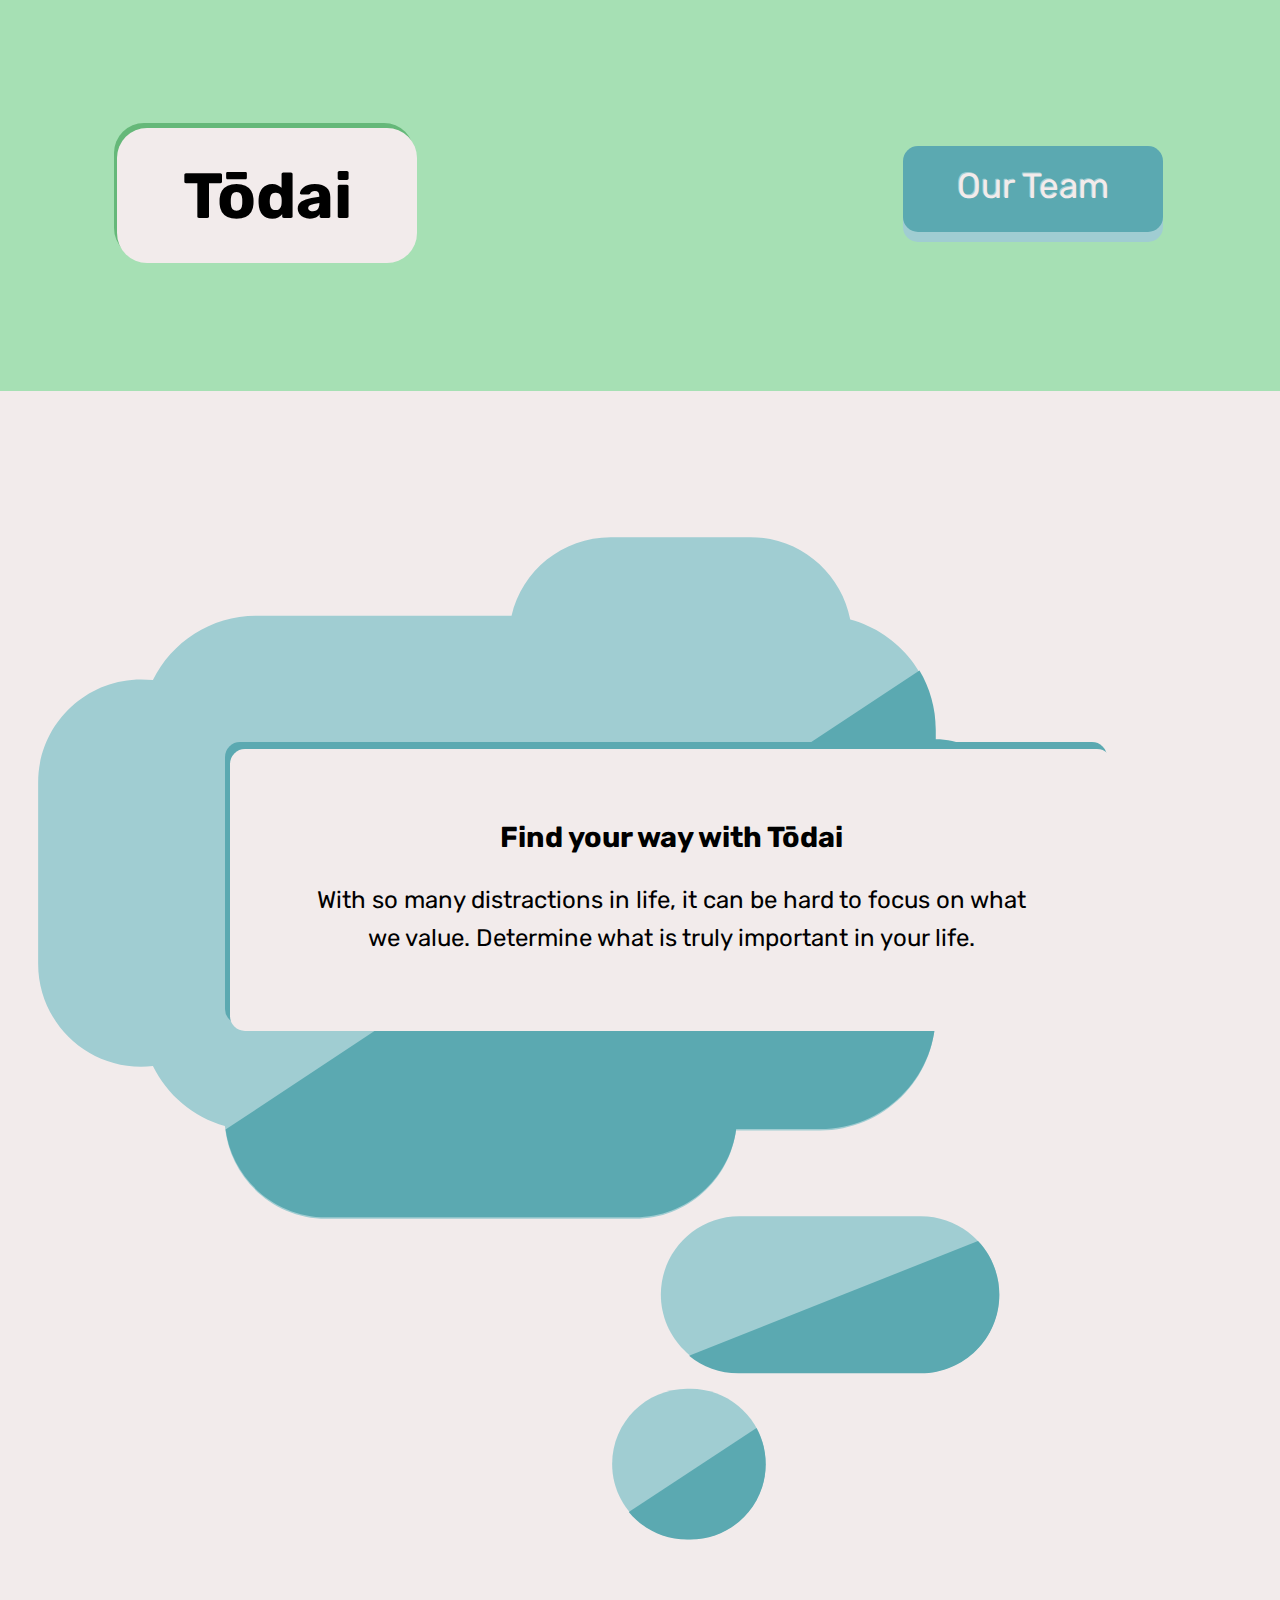
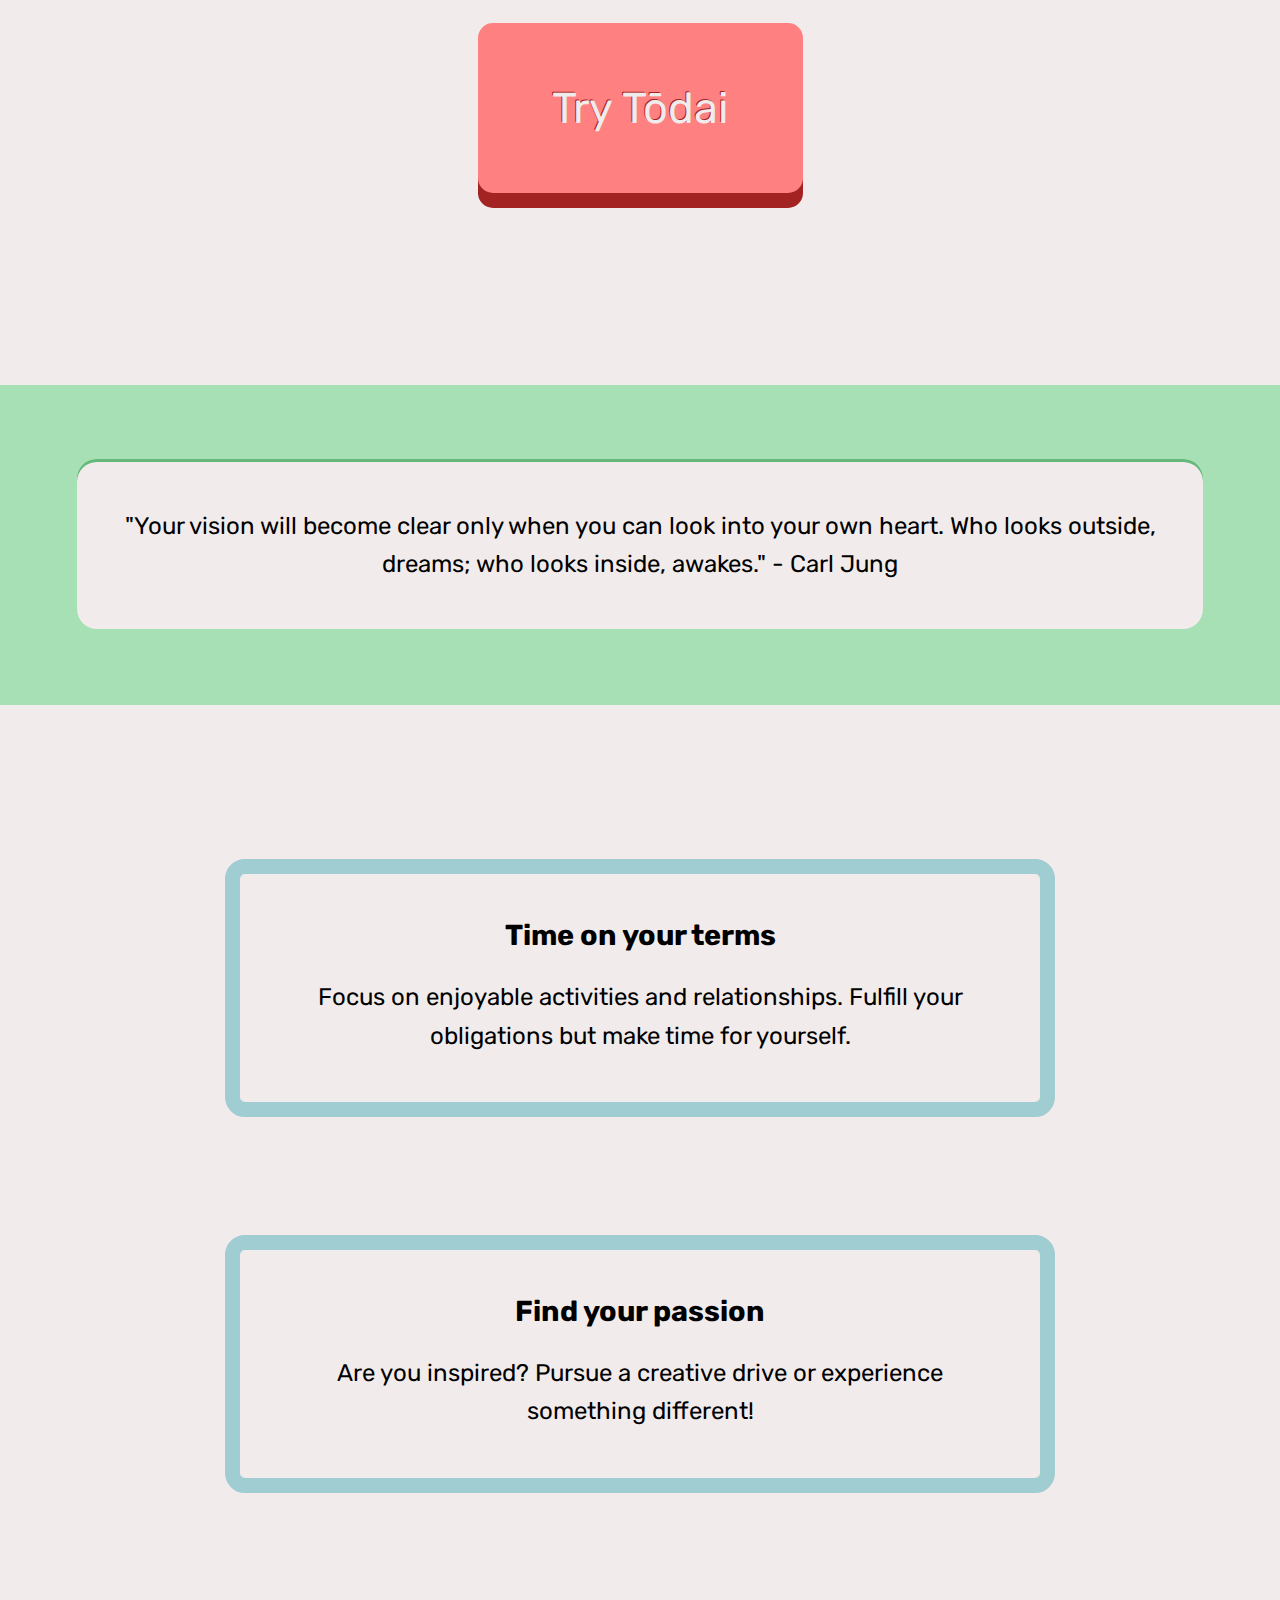
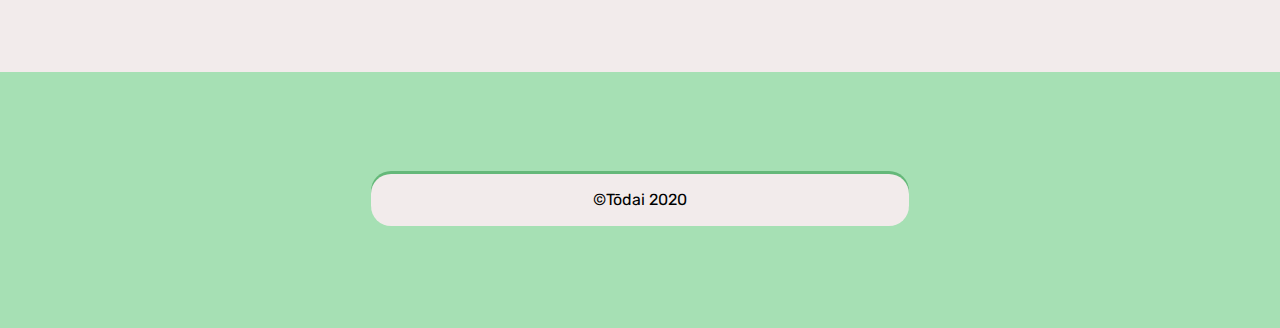
<file: index.html>
<!DOCTYPE html>
<html lang="en">

<head>
    <meta charset="utf-8">
    <title>Tōdai - Find Your Way</title>
    <meta name="description" content="Tōdai - Find Your Way">
    <meta name="author" content="Alec Dye">
    <link rel="stylesheet" href="css/index.css" />
    <meta name="viewport" content="width=device-width, initial-scale=1.0" />
    <link href="https://fonts.googleapis.com/css?family=Rubik:400,500&display=swap" rel="stylesheet">
</head>

<body>
    <nav>
        <a href="index.html">
            <div class="logo_cont">
                <h1>Tōdai</h1>
            </div>
        </a>
        <div class="links_cont">
            <a href="about.html">
                <div class="button_nav">Our Team</div>
            </a>
        </div>
    </nav>
    <header class="home_header">
        <div class="action_cont">
            <h2>Find your way with Tōdai</h2>
            <p class="action_text">
                With so many distractions in life, it can be hard to focus on what we value. Determine
                what is truly important in your life.
            </p>
        </div>
    </header>
    <a href="#REACT.isSlacking">
        <div class="button_action">Try Tōdai</div>
    </a>
    <section class="quote_cont">
        <div class="quote">
            <p><em>
                    "Your vision will become clear only when you can look into your own
                    heart. Who looks outside, dreams; who looks inside, awakes." - Carl Jung
                </em></p>
        </div>
    </section>
    <section class="features">
        <div class="features_cont feature_1">
            <h2 class="features_subheader">Time on your terms</h2>
            <p>
                Focus on enjoyable activities and relationships. Fulfill your obligations but make time for
                yourself.
            </p>
        </div>
        <div class="featureImage">
        </div>
        <div class="features_cont feature_2">
            <h2 class="features_subheader">Find your passion</h2>
            <p>
                Are you inspired? Pursue a creative drive or experience something different!
            </p>
        </div>
    </section>
    <footer>
        <div class="copyright_cont">
            <p class="copyright">&#169;Tōdai 2020</p>
        </div>
    </footer>
</body>

</html>
</file>
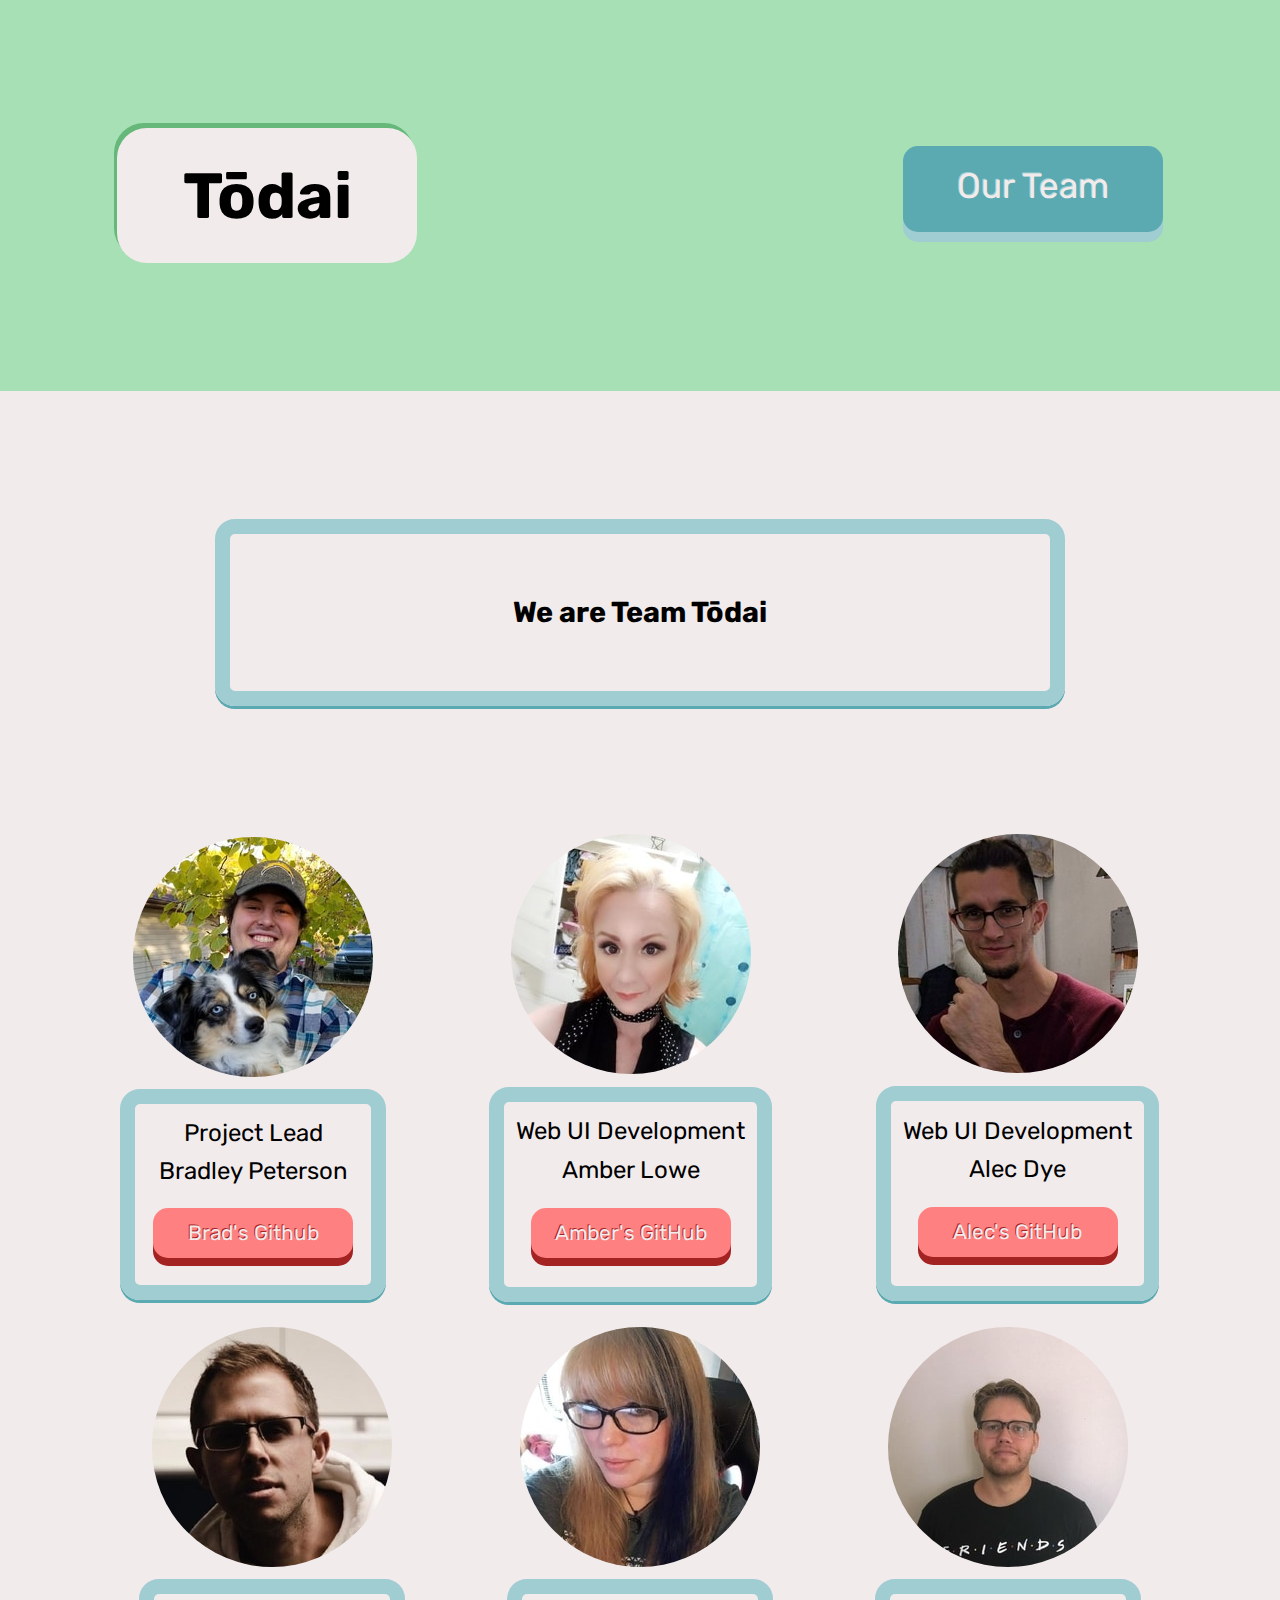
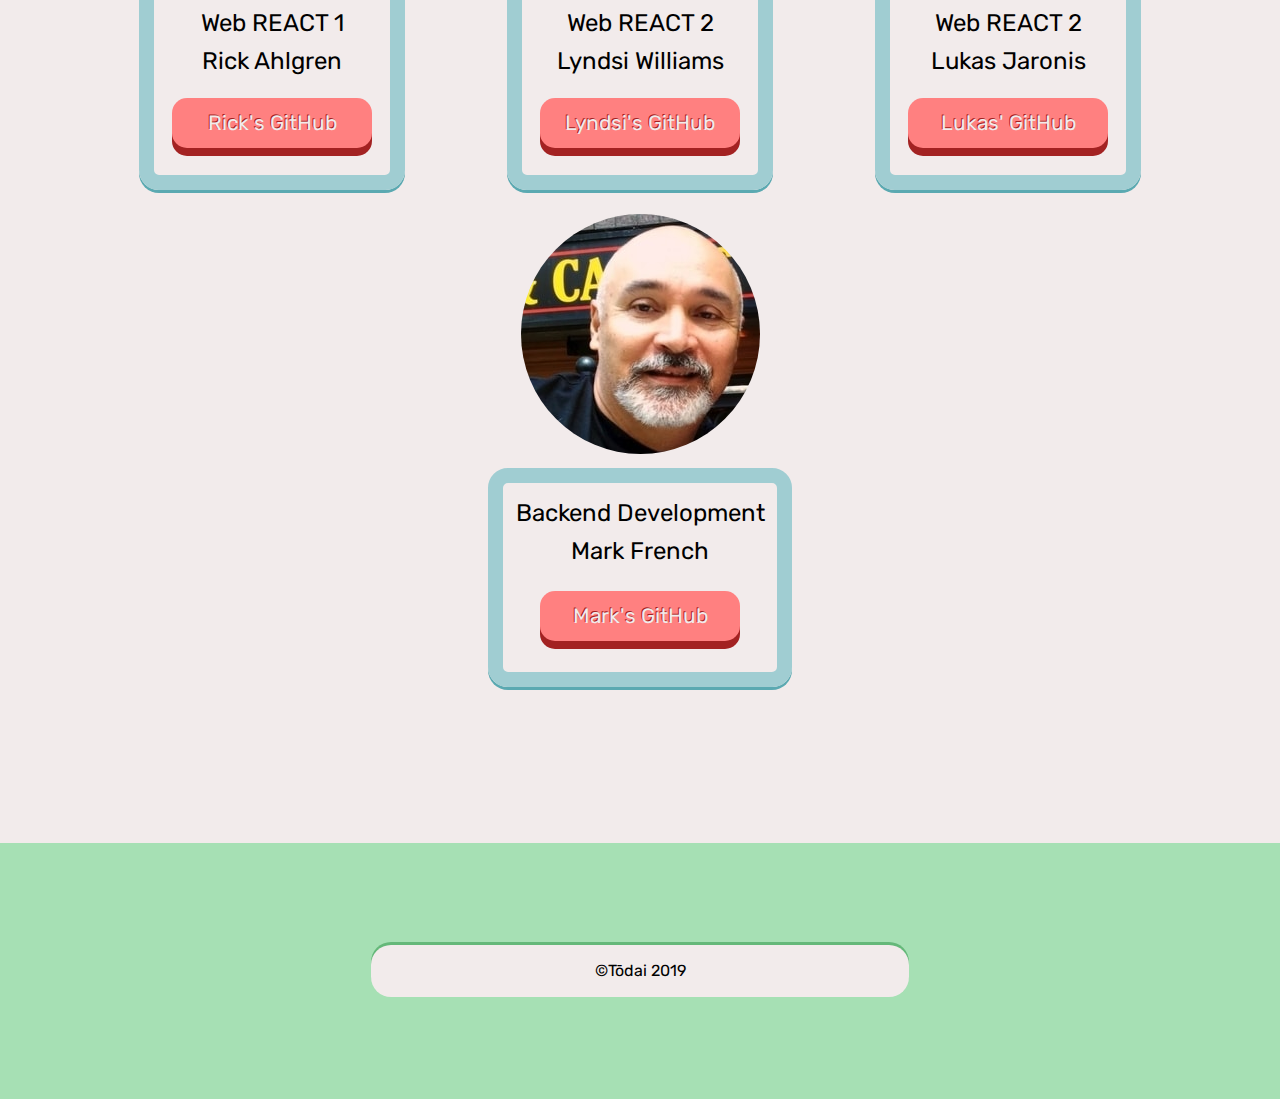
<file: about.html>
<!DOCTYPE html>
<html lang="en">

<head>
    <meta charset="utf-8">
    <title>Tōdai - Team Tōdai</title>
    <meta name="description" content="Tōdai - Team Tōdai">
    <meta name="author" content="Alec Dye">
    <link rel="stylesheet" href="css/index.css">
    <meta name="viewport" content="width=device-width, initial-scale=1.0">
    <link href="https://fonts.googleapis.com/css?family=Rubik:400,500&display=swap" rel="stylesheet">
</head>

<body>
    <nav>
        <a href="index.html">
            <div class="logo_cont">
                <h1>Tōdai</h1>
            </div>
        </a>
        <div class="links_cont">
            <a href="about.html">
                <div class="button_nav">Our Team</div>
            </a>
        </div>
    </nav>
    <header class="about_header">
        <h2>We are Team Tōdai</h2>
    </header>
    <section class="team_cont">
        <div class="team_id_cont">
            <img class="team_image" src="images/bradley_P_portrait.jpg" alt="Portrait photo of Bradley">
            <div class="team_info">
                <p>Project Lead</p>
                <p>Bradley Peterson</p>
                <a class="portfolio_link" href="https://www.Github.com/boltsnut24" target="_blank">
                    <div class="button_github">Brad's Github</div>
                </a>
            </div>
        </div>
        <div class="team_id_cont">
            <img class="team_image" src="images/amber_L_portrait.jpg" alt="Portrait photo of Amber">
            <div class="team_info">
                <p>Web UI Development</p>
                <p>Amber Lowe</p>
                <a class="portfolio_link" href="https://www.Github.com/amberlowe1001" target="_blank">
                    <div class="button_github">Amber's GitHub</div>
                </a>
            </div>
        </div>
        <div class="team_id_cont">
            <img class="team_image" src="images/alec_D_portrait.jpg" alt="Portrait photo of Alec">
            <div class="team_info">
                <p>Web UI Development</p>
                <p>Alec Dye</p>
                <a class="portfolio_link" href="https://www.Github.com/alecdye" target="_blank">
                    <div class="button_github">Alec's GitHub</div>
                </a>
            </div>
        </div>
        <div class="team_id_cont">
            <img class="team_image" src="images/rick_A_portrait.jpg" alt="Portrait photo of Erik">
            <div class="team_info">
                <p>Web REACT 1</p>
                <p>Rick Ahlgren</p>
                <a class="portfolio_link" href="https://www.Github.com/thericktastic" target="_blank">
                    <div class="button_github">Rick's GitHub</div>
                </a>
            </div>
        </div>
        <div class="team_id_cont">
            <img class="team_image" src="images/lyndsi_W_portrait.jpg" alt="Portrait photo of Lyndsi">
            <div class="team_info">
                <p>Web REACT 2</p>
                <p>Lyndsi Williams</p>
                <a class="portfolio_link" href="https://www.Github.com/lyndsiwilliams" target="_blank">
                    <div class="button_github">Lyndsi's GitHub</div>
                </a>
            </div>
        </div>
        <div class="team_id_cont">
            <img class="team_image" src="images/lukas_J_portrait.jpg" alt="Portrait photo of Lukas">
            <div class="team_info">
                <p>Web REACT 2</p>
                <p>Lukas Jaronis</p>
                <a class="portfolio_link" href="https://www.Github.com/lukasjaronis" target="_blank">
                    <div class="button_github">Lukas' GitHub</div>
                </a>
            </div>
        </div>
        <div class="team_id_cont">
            <img class="team_image" src="images/mark_F_portrait.jpg" alt="Portrait photo of Mark">
            <div class="team_info">
                <p>Backend Development</p>
                <p>Mark French</p>
                <a class="portfolio_link" href="https://www.Github.com/juarezfrench" target="_blank">
                    <div class="button_github">Mark's GitHub</div>
                </a>
            </div>
        </div>
    </section>
    <footer>
        <div class="copyright_cont">
            <p class="copyright">&#169;Tōdai 2019</p>
        </div>
    </footer>
</body>

</html>
</file>
<file: css/index.css>
/* http://meyerweb.com/eric/tools/css/reset/ 
   v2.0 | 20110126
   License: none (public domain)
*/
html,
body,
div,
span,
applet,
object,
iframe,
h1,
h2,
h3,
h4,
h5,
h6,
p,
blockquote,
pre,
a,
abbr,
acronym,
address,
big,
cite,
code,
del,
dfn,
em,
img,
ins,
kbd,
q,
s,
samp,
small,
strike,
strong,
sub,
sup,
tt,
var,
b,
u,
i,
center,
dl,
dt,
dd,
ol,
ul,
li,
fieldset,
form,
label,
legend,
table,
caption,
tbody,
tfoot,
thead,
tr,
th,
td,
article,
aside,
canvas,
details,
embed,
figure,
figcaption,
footer,
header,
hgroup,
menu,
nav,
output,
ruby,
section,
summary,
time,
mark,
audio,
video {
  margin: 0;
  padding: 0;
  border: 0;
  font-size: 62.5%;
  font: inherit;
  vertical-align: baseline;
}
/* HTML5 display-role reset for older browsers */
article,
aside,
details,
figcaption,
figure,
footer,
header,
hgroup,
menu,
nav,
section {
  display: block;
}
body {
  line-height: 1;
}
ol,
ul {
  list-style: none;
}
blockquote,
q {
  quotes: none;
}
blockquote:before,
blockquote:after,
q:before,
q:after {
  content: '';
  content: none;
}
table {
  border-collapse: collapse;
  border-spacing: 0;
}
head {
  display: none;
}
html {
  max-width: 100%;
  background-color: #F2EBEB;
  font-family: 'Rubik', sans-serif;
  text-align: center;
}
h1,
h2,
h3,
h4,
h5 {
  font-size: 1.5rem;
  font-weight: bold;
}
@media (min-width: 700px) {
  h1,
  h2,
  h3,
  h4,
  h5 {
    font-size: 1.6rem;
  }
}
@media (min-width:1000px) {
  h1,
  h2,
  h3,
  h4,
  h5 {
    font-size: 1.8rem;
  }
}
p {
  font-size: 1.2rem;
  line-height: 1.6em;
}
@media (min-width: 700px) {
  p {
    font-size: 1.4rem;
  }
}
@media (min-width:1000px) {
  p {
    font-size: 1.5rem;
  }
}
a {
  text-decoration: none;
  font-size: 1.6rem;
}
nav {
  max-width: 100%;
  padding: 10% 0;
  background-color: #a6e0b4;
  display: flex;
  justify-content: space-around;
  align-items: center;
  margin-bottom: 10%;
}
.logo_cont {
  background: #F2EBEB;
  border-radius: 30px;
  box-shadow: -3px -5px #65B879;
  width: 160px;
  height: 50px;
  padding: 10% 0 5% 0;
}
.logo_cont h1 {
  font-size: 2.5rem;
  color: black;
}
@media (min-width:1000px) {
  .logo_cont h1 {
    font-size: 4rem;
  }
}
@media (min-width: 500px) {
  .logo_cont {
    width: 200px;
    height: 70px;
    padding: 15% 0 3% 0;
  }
}
@media (min-width:1000px) {
  .logo_cont {
    width: 300px;
    height: 90px;
    padding: 12% 0 3% 0;
  }
}
.links_cont {
  width: 30%;
}
@media (min-width: 500px) {
  .links_cont {
    width: 40%;
    display: flex;
    justify-content: flex-end;
  }
}
.button_nav {
  background-color: #5BA9B1;
  display: block;
  cursor: pointer;
  color: #F2EBEB;
  font-size: 1.3rem;
  padding: 10px 0 10px 0;
  text-decoration: none;
  border-radius: 15px;
  width: 150px;
  height: 20px;
  box-shadow: 0px 10px #A0CDD2;
  text-shadow: -1px -1px #A0CDD2;
}
.button_nav:hover {
  background-color: #A0CDD2;
  box-shadow: 0px 5px #5BA9B1;
}
@media (min-width: 500px) {
  .button_nav {
    width: 220px;
    height: 40px;
    padding: 6% 0 2% 0;
    font-size: 1.7rem;
    margin-bottom: 5%;
  }
}
@media (min-width:1000px) {
  .button_nav {
    width: 260px;
    height: 60px;
    font-size: 2.2rem;
    padding: 9% 0 1% 0;
  }
}
footer {
  background-color: #a6e0b4;
  padding: 8% 0;
  margin-top: 10%;
}
.copyright_cont {
  display: flex;
  justify-content: center;
}
.copyright {
  width: 40%;
  background-color: #F2EBEB;
  box-shadow: 0px -3px 0 #65B879;
  font-size: 1rem;
  border-radius: 20px;
  padding: 1%;
}
.home_header {
  margin: 0 auto;
  margin-top: 6%;
  background: url(../assets/thoughtBubble.svg);
  background-repeat: no-repeat;
  height: 400px;
  object-fit: contain;
  padding-top: 18%;
  padding-left: 18%;
}
@media (min-width: 500px) and (max-width: 650px) {
  .home_header {
    height: 520px;
    padding-top: 16%;
    padding-left: 17%;
  }
}
@media (min-width: 650px) and (max-width: 1000px) {
  .home_header {
    height: 785px;
    padding-top: 18%;
    padding-left: 18%;
  }
}
@media (min-width:1000px) {
  .home_header {
    height: 90vh;
  }
}
h2 {
  margin-bottom: 4%;
}
.action_cont {
  max-width: 80%;
  padding: 1% 0 1% 0;
  background-color: #F2EBEB;
  border-radius: 15px;
  display: flex;
  justify-content: center;
  align-items: center;
  flex-direction: column;
  box-shadow: -2px -3px #5BA9B1;
}
@media (min-width: 500px) {
  .action_cont {
    max-width: 70%;
    padding: 5%;
  }
}
@media (min-width: 500px) and (max-width: 650px) {
  .action_cont {
    padding: 5%;
  }
}
@media (min-width:1000px) {
  .action_cont {
    padding: 7%;
    box-shadow: -5px -7px #5BA9B1;
  }
}
.button_action {
  display: block;
  width: 200px;
  height: 60px;
  background-color: #ff8080;
  cursor: pointer;
  color: #F2EBEB;
  font-size: 1.8rem;
  padding: 50px 0 10px 0;
  text-decoration: none;
  border-radius: 15px;
  box-shadow: 0px 15px 0px #a32222;
  text-shadow: -1px -1px #a32222;
  margin: 4% auto;
}
@media (min-width: 500px) {
  .button_action {
    width: 325px;
    height: 80px;
    font-size: 2.7rem;
    padding: 7% 0 2% 0;
    margin-top: 5%;
  }
}
@media (min-width:1000px) {
  .button_action {
    padding: 5% 0 2% 0;
  }
}
.quote_cont {
  background-color: #a6e0b4;
  padding: 6%;
  margin-top: 15%;
  margin-bottom: 8%;
}
.quote {
  background-color: #F2EBEB;
  box-shadow: 0 -3px 0 #65B879;
  border-radius: 20px;
  display: flex;
  justify-content: center;
  align-items: center;
  flex-direction: column;
  padding: 4%;
}
.features {
  max-width: 100%;
  display: flex;
  flex-direction: column;
  align-items: center;
  justify-content: space-evenly;
  padding: 4%;
}
.features_cont {
  padding: 4%;
  width: 60%;
  border: 15px solid #A0CDD2;
  border-radius: 20px;
  display: flex;
  justify-content: center;
  align-items: center;
  flex-direction: column;
}
.feature_1 {
  margin-bottom: 10%;
}
.about_header {
  border: 15px solid #A0CDD2;
  border-radius: 20px;
  width: 60%;
  padding: 5% 2%;
  margin: 0 auto;
  margin-top: 6%;
  box-shadow: 0px 3px #5BA9B1;
}
.about_header h2 {
  margin: 0;
}
.team_cont {
  margin-top: 10%;
  display: flex;
  flex-direction: column;
  align-items: center;
  justify-content: center;
}
@media (min-width:1000px) {
  .team_cont {
    flex-direction: row;
    flex-wrap: wrap;
  }
}
.team_id_cont {
  margin-top: 5%;
  display: flex;
  justify-content: center;
  align-items: center;
  flex-direction: column;
}
@media (min-width:1000px) {
  .team_id_cont {
    margin: 0 5%;
  }
}
img {
  border-radius: 50%;
  margin-bottom: 5%;
}
.team_info {
  border: 15px solid #A0CDD2;
  border-radius: 20px;
  box-shadow: 0px 3px #5BA9B1;
  padding: 4%;
  width: 90%;
  margin-bottom: 10%;
}
.button_github {
  display: block;
  background-color: #ff8080;
  color: #F2EBEB;
  font-size: 1.3rem;
  text-decoration: none;
  padding: 10px 0 10px 0;
  border-radius: 15px;
  width: 200px;
  height: 30px;
  cursor: pointer;
  margin: 8% auto;
  padding: 15px 0 5px 0;
  box-shadow: 0px 8px #a32222;
  text-shadow: -1px -1px 0px #a32222;
}
.button_github:hover {
  background-color: #a32222;
  box-shadow: 0px 5px #ff8080;
}
</file>
